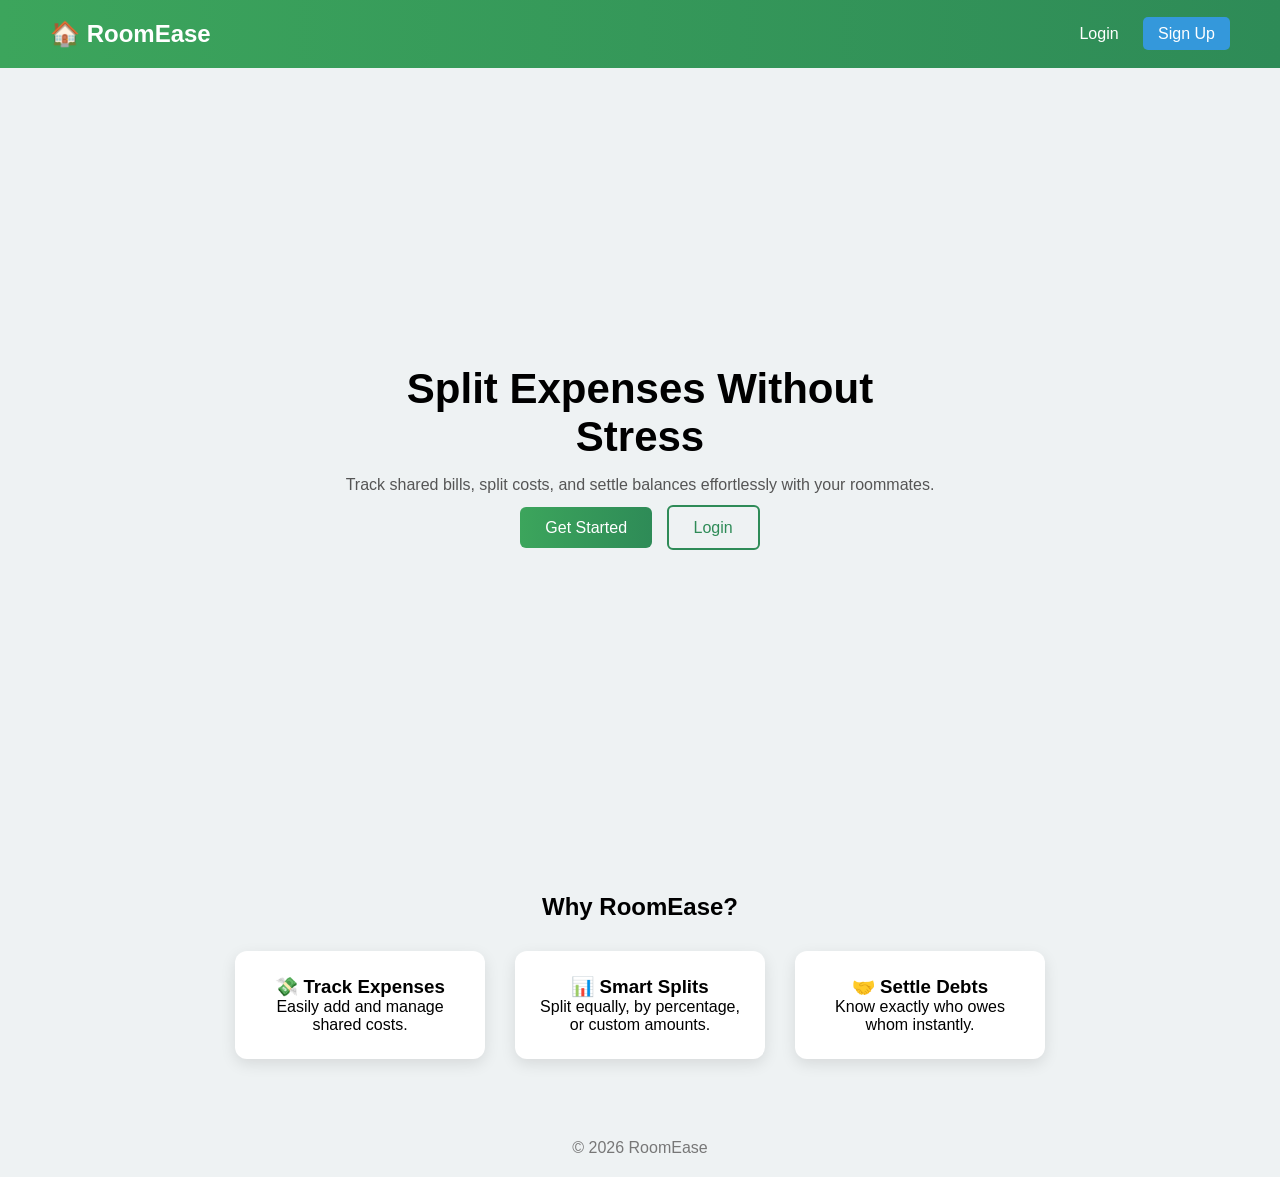
<file: frontend/html/index.html>
<!DOCTYPE html>
<html lang="en">
<head>
<meta charset="UTF-8">
<title>RoomEase</title>

<link rel="stylesheet" href="../css/base.css">
<link rel="stylesheet" href="../css/landing_page.css">

</head>
<body>

<!-- NAVBAR -->
<header class="navbar">
    <h2>🏠 RoomEase</h2>
    <nav>
        <a href="login.html">Login</a>
        <a href="register.html" class="btn">Sign Up</a>
    </nav>
</header>

<!-- HERO SECTION -->
<section class="hero">
    <div class="hero-content">
        <h1>Split Expenses Without Stress</h1>
        <p>Track shared bills, split costs, and settle balances effortlessly with your roommates.</p>

        <div class="hero-buttons">
            <a href="register.html" class="primary-btn">Get Started</a>
            <a href="login.html" class="secondary-btn">Login</a>
        </div>
    </div>
</section>

<!-- FEATURES -->
<section class="features">
    <h2>Why RoomEase?</h2>

    <div class="feature-grid">
        <div class="feature-card">
            <h3>💸 Track Expenses</h3>
            <p>Easily add and manage shared costs.</p>
        </div>

        <div class="feature-card">
            <h3>📊 Smart Splits</h3>
            <p>Split equally, by percentage, or custom amounts.</p>
        </div>

        <div class="feature-card">
            <h3>🤝 Settle Debts</h3>
            <p>Know exactly who owes whom instantly.</p>
        </div>
    </div>
</section>

<!-- FOOTER -->
<footer>
    <p>© 2026 RoomEase</p>
</footer>

</body>
</html>
</file>
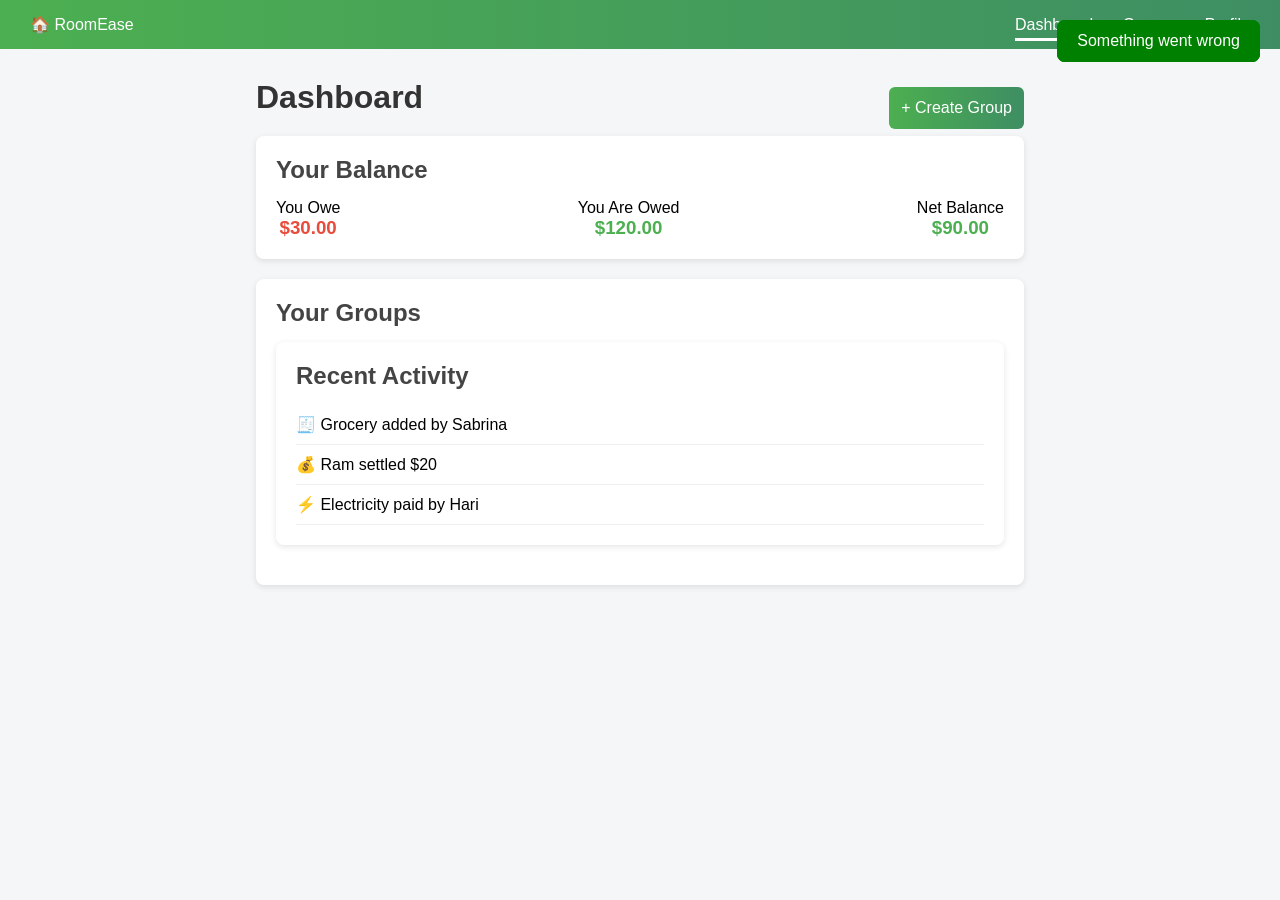
<file: frontend/html/dashboard.html>
<!DOCTYPE html>
<html lang="en">
<head>
<meta charset="UTF-8">
<meta name="viewport" content="width=device-width, initial-scale=1.0">
<title>Dashboard - RoomEase</title>
<link rel="stylesheet" href="../css/dashboard.css">
<link rel="stylesheet" href="../css/group_popup.css">
<link rel="stylesheet" href="https://cdnjs.cloudflare.com/ajax/libs/font-awesome/6.5.0/css/all.min.css">
</head>

<body>

<!-- NAVBAR -->
<header class="navbar">
    <div class="logo">
        🏠 RoomEase
    </div>

    <nav>
        <a href="#" class="active">Dashboard</a>
        <a href="http://127.0.0.1:5501/RoomEase/frontend/html/group.html">Groups</a>
        <a href="#">Profile</a>
    </nav>
</header>

<!-- MAIN CONTAINER -->
<div class="container">

    <div class = 'dashboard-header'>
        <h1>Dashboard</h1>
        <button class="primary-btn" id="create-group">+ Create Group</button>
    </div>
    

    <!-- BALANCE CARD -->
    <div class="card">
        <h2>Your Balance</h2>

        <div class="balance-grid">
            <div class="balance-item">
                <p>You Owe</p>
                <h3 class="negative">$30.00</h3>
            </div>

            <div class="balance-item">
                <p>You Are Owed</p>
                <h3 class="positive">$120.00</h3>
            </div>

            <div class="balance-item">
                <p>Net Balance</p>
                <h3 class="positive">$90.00</h3>
            </div>
        </div>
    </div>

    <!-- GROUPS -->
    <div class="card">
        <h2>Your Groups</h2>
        <div class="group" id="groupList">

    </div>

    <!-- RECENT ACTIVITY -->
    <div class="card">
        <h2>Recent Activity</h2>

        <div class="activity">
            <p>🧾 Grocery added by Sabrina</p>
        </div>

        <div class="activity">
            <p>💰 Ram settled $20</p>
        </div>

        <div class="activity">
            <p>⚡ Electricity paid by Hari</p>
        </div>

    </div>

</div>

<div id="modalContainer"></div>

<script>
async function loadModal() {
    const res = await fetch('../html/group_modal.html');
    const html = await res.text();
    document.getElementById('modalContainer').innerHTML = html;
}

loadModal();
</script>
<script type= "module" src="../js/group.js"></script>
<script type= "module" src="../js/dashboard.js"></script>

</body>
</html>
</file>
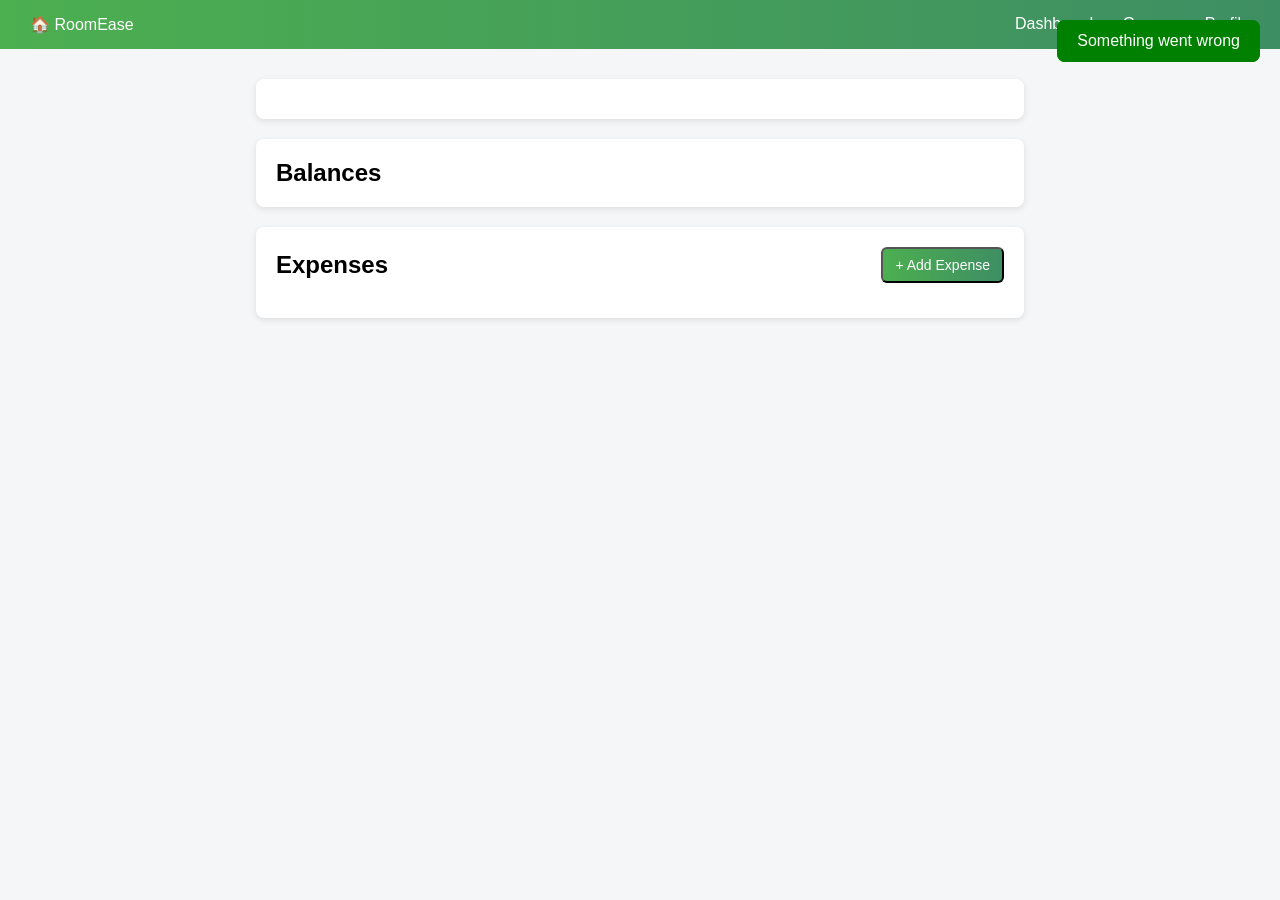
<file: frontend/html/group.html>
<!DOCTYPE html>
<html lang="en">
<head>
<meta charset="UTF-8">
<meta name="viewport" content="width=device-width, initial-scale=1.0">
<title>Group - RoomEase</title>
<link rel="stylesheet" href="../css/group.css">
<link rel="stylesheet" href="../css/group_popup.css">
</head>

<body>

<!-- NAVBAR -->
<header class="navbar">
<div class="logo">🏠 RoomEase</div>

<nav>
<a href="http://127.0.0.1:5501/RoomEase/frontend/html/dashboard.html">Dashboard</a>
<a href="#" class="active">Groups</a>
<a href="#">Profile</a>
</nav>
</header>

<div class="container">

<div id ="groupInfo"></div>

<!-- GROUP MEMBERS -->
<div class="card"></div>

<!-- BALANCE -->
<div class="card">
<h2>Balances</h2>
<div id="balance-container">
    <!-- dynamically add the user balances -->
</div>
</div>


<!-- ADD EXPENSE -->
<div class="card">

<div class="card-header">
<h2>Expenses</h2>
<button class="primary-btn small" id = "addExpense">+ Add Expense</button>
</div>
<div id = "expense-list">
    <!-- dynamiically add the expense details+ -->
</div>

</div>

</div>
<div id="modalGroupContainer"></div>
<div id = "modalExpenseContainer"></div>

<script>
async function loadModal() {
    const res = await fetch('../html/group_modal.html');
    const html = await res.text();
    document.getElementById('modalGroupContainer').innerHTML = html;
}
async function loadExpenseModal(){
    const res = await fetch('../html/expense_modal.html');
    const html = await res.text();
    document.getElementById('modalExpenseContainer').innerHTML = html;
}

loadModal();
loadExpenseModal();
</script>


<script type= "module" src="../js/group.js"></script>
<script type = "module" src="../js/expense.js"></script>
</body>
</html>
</file>
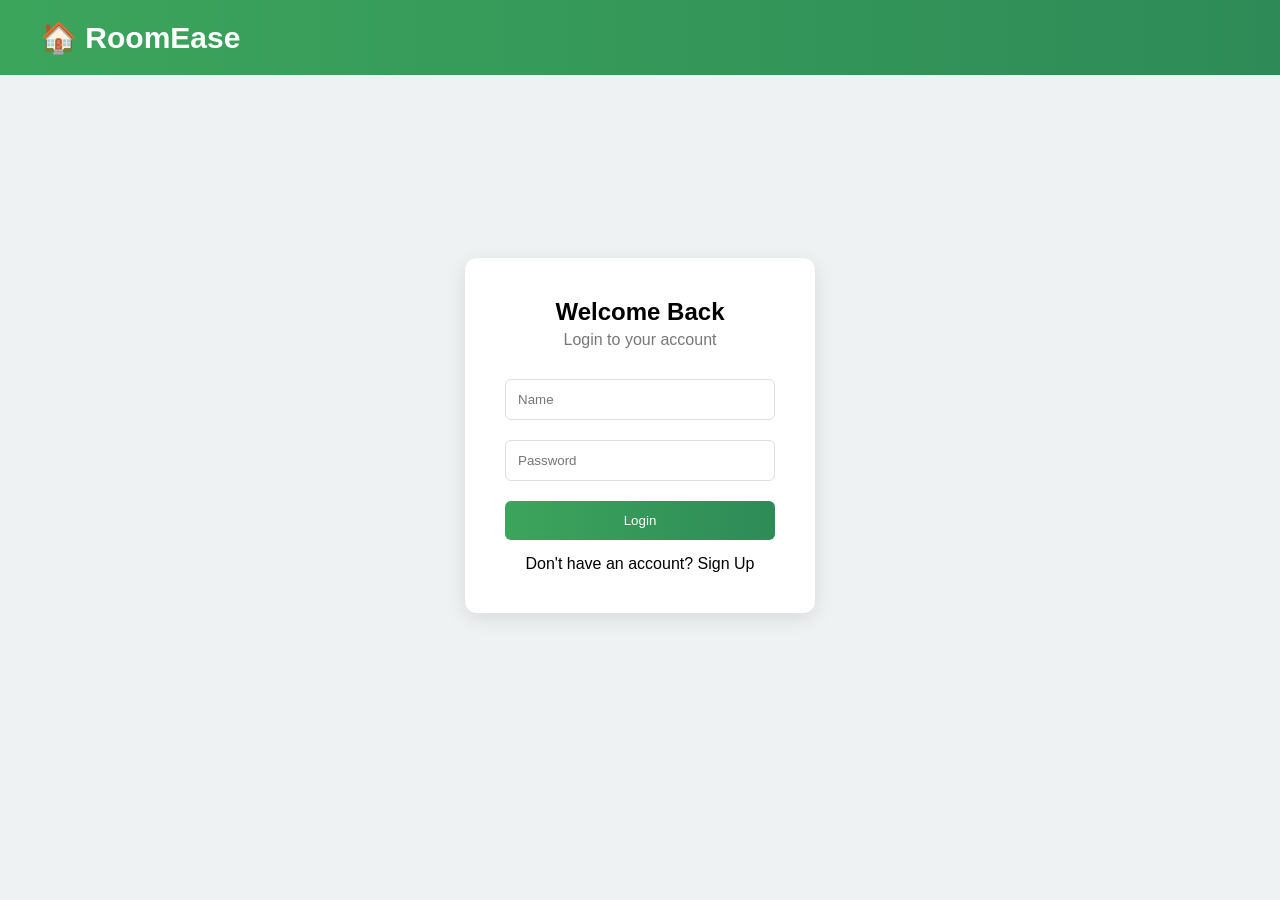
<file: frontend/html/login.html>
<!DOCTYPE html>
<html lang="en">
<head>
<meta charset="UTF-8">
<title>Login - RoomEase</title>
<link rel="stylesheet" href="../css/base.css">
<link rel="stylesheet" href="../css/login.css">
</head>
<body>

<!-- NAVBAR -->
<header class="navbar">
    <h2>🏠 RoomEase</h2>
</header>

<!-- LOGIN CARD -->
<div class="container">
    <div class="card">
        <h2>Welcome Back</h2>
        <p class="subtitle">Login to your account</p>

        <form>
            <input type="text" id = "name" placeholder="Name">
            <input type="password" id="pass" placeholder="Password">

            <button type = "button" id ="login">Login</button>
        </form>

        <p class="switch">
            Don't have an account? <a href="register.html">Sign Up</a>
        </p>
    </div>
</div>
<script type = "module" src="../js/register.js"></script>

</body>
</html>
</file>
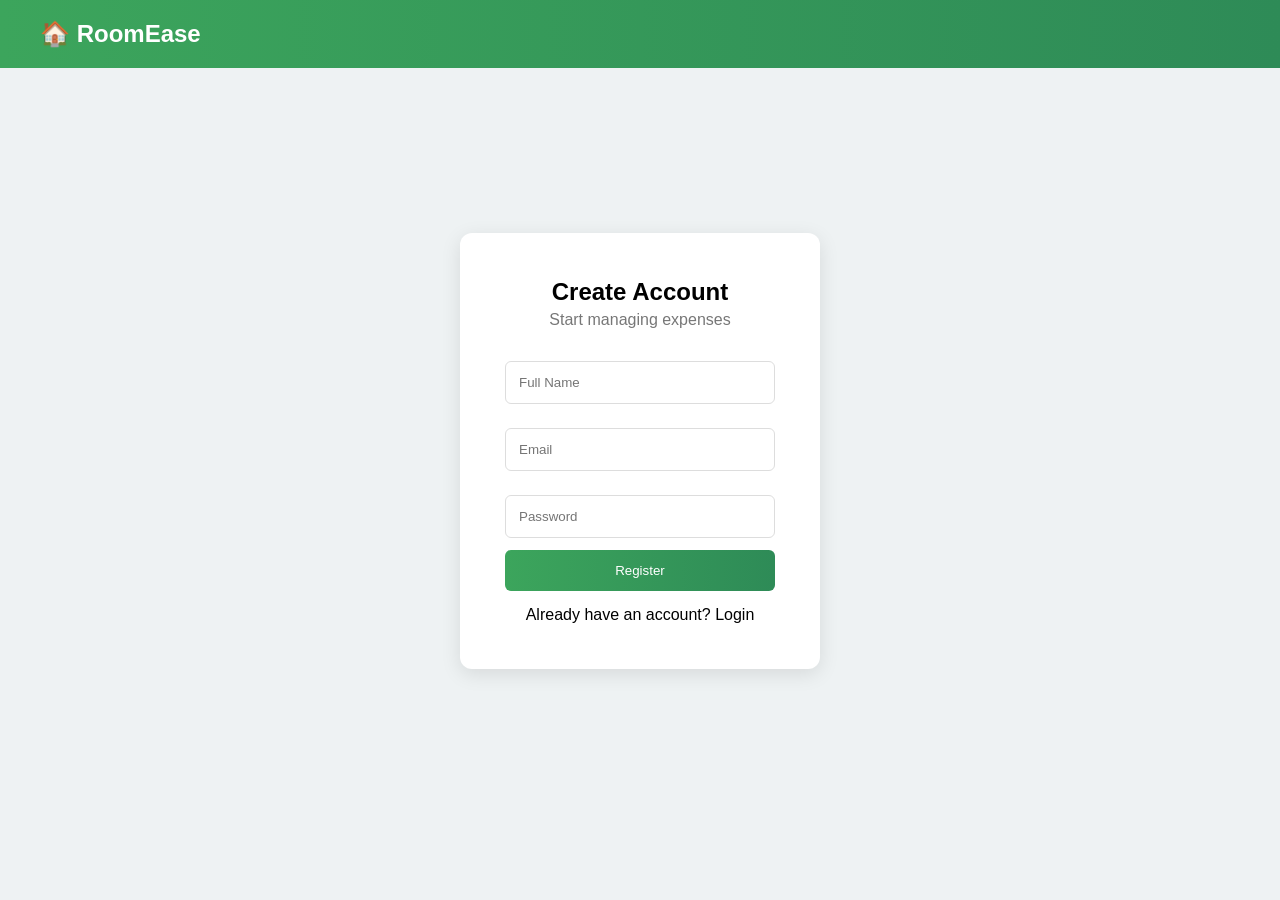
<file: frontend/html/register.html>
<!DOCTYPE html>
<html lang="en">
<head>
<meta charset="UTF-8">
<title>Register - RoomEase</title>
<link rel="stylesheet" href="../css/base.css">
<link rel="stylesheet" href="../css/register.css">
</head>
<body>

<header class="navbar">
    <h2>🏠 RoomEase</h2>
</header>

<div class="container">
    <div class="card">
        <h2>Create Account</h2>
        <p class="subtitle">Start managing expenses</p>

        <form>
            <input type="text" placeholder="Full Name" id = "username">
            <input type="email" placeholder="Email" id="email">
            <input type="password" placeholder="Password" id="password">

            <button id = "register">Register</button>
        </form>

        <p class="switch">
            Already have an account? <a href="login.html">Login</a>
        </p>
    </div>
</div>
<script type = "module" src="../js/register.js"></script>

</body>
</html>
</file>
<file: frontend/css/base.css>
* {
    margin: 0;
    padding: 0;
    box-sizing: border-box;
    font-family: Arial, sans-serif;
}

body {
    background: #f5f6fa;
}

a {
    text-decoration: none;
    color: inherit;
}

.btn {
    background: #3498db;
    color: white;
    padding: 8px 15px;
    border-radius: 5px;
}
</file>
<file: frontend/css/landing_page.css>
body {
    background: #eef2f3;
}

/* NAVBAR */
.navbar {
    background: linear-gradient(to right, #3ca55c, #2e8b57);
    padding: 20px 50px;
    display: flex;
    justify-content: space-between;
    align-items: center;
    color: white;
}

.navbar nav a {
    margin-left: 20px;
    color: white;
}

/* HERO */
.hero {
    height: 85vh;
    display: flex;
    justify-content: center;
    align-items: center;
    text-align: center;
}

.hero-content {
    max-width: 600px;
}

.hero h1 {
    font-size: 42px;
    margin-bottom: 15px;
}

.hero p {
    color: #555;
    margin-bottom: 25px;
}

/* BUTTONS */
.primary-btn {
    background: linear-gradient(to right, #3ca55c, #2e8b57);
    color: white;
    padding: 12px 25px;
    border-radius: 6px;
    margin-right: 10px;
}

.secondary-btn {
    border: 2px solid #2e8b57;
    color: #2e8b57;
    padding: 12px 25px;
    border-radius: 6px;
}

/* FEATURES */
.features {
    padding: 60px 40px;
    text-align: center;
}

.feature-grid {
    display: flex;
    justify-content: center;
    gap: 30px;
    margin-top: 30px;
}

.feature-card {
    background: white;
    padding: 25px;
    width: 250px;
    border-radius: 12px;
    box-shadow: 0 5px 15px rgba(0,0,0,0.1);
}

footer {
    text-align: center;
    padding: 20px;
    color: #777;
}
</file>
<file: frontend/css/dashboard.css>
* {
margin: 0;
padding: 0;
box-sizing: border-box;
font-family: Arial, Helvetica, sans-serif;
}

body {
background: #f5f6f8;
}

/* NAVBAR */

.navbar {
background: linear-gradient(90deg,#4CAF50,#3e8e63);
color: white;
padding: 15px 30px;
display: flex;
justify-content: space-between;
align-items: center;
}

.navbar nav a {
color: white;
text-decoration: none;
margin-left: 25px;
font-weight: 500;
}

.navbar nav a.active {
border-bottom: 3px solid white;
padding-bottom: 5px;
}

/* CONTAINER */

.container {
width: 60%;
margin: 30px auto;
}

.dashboard-header {
    display: flex;
    justify-content: space-between;
    align-items: center;
}

.dashboard-header .primary-btn {
    width: auto;
    margin-top: 0; /* optional, removes extra top gap */
}

h1 {
margin-bottom: 20px;
color: #333;
}

#groupList {
    display: flex;
    flex-direction: column;  
    gap: 10px;   
    background: #f9f9f9;
    cursor: pointer;            
}
.group-name {
    display: flex;
    justify-content: space-between; 
    align-items: center;            
}

.quick-actions{
    border:none;
    cursor:pointer;
}
/* CARD */

.card {
background: white;
padding: 20px;
margin-bottom: 20px;
border-radius: 8px;
box-shadow: 0 2px 6px rgba(0,0,0,0.1);
}

.card h2 {
margin-bottom: 15px;
color: #444;
}

/* BALANCE */

.balance-grid {
display: flex;
justify-content: space-between;
}

.balance-item {
text-align: center;
}

.positive {
color: #4CAF50;
}

.negative {
color: #e74c3c;
}

/* GROUP */

.group {
display: flex;
flex-direction: column;   
gap: 6px;
align-items: left;
border-radius: 8px;

}

.group:hover {
background: #f1f1f1;
}

.group h3 {
margin-bottom: 5px;
}

/* BUTTON */

.primary-btn {
width: 100%;
padding: 12px;
background: linear-gradient(90deg,#4CAF50,#3e8e63);
border: none;
color: white;
border-radius: 6px;
margin-top: 15px;
cursor: pointer;
font-size: 16px;
}

.primary-btn:hover {
opacity: 0.9;
}

/* ACTIVITY */

.activity {
padding: 10px 0;
border-bottom: 1px solid #eee;
}
</file>
<file: frontend/css/group_popup.css>
/* MODAL BACKGROUND */

.modal {
    display: none;
    position: fixed;
    z-index: 1000;
    left: 0;
    top: 0;
    width: 100%;
    height: 100%;
    background: rgba(0,0,0,0.5);
}


/* MODAL BOX */

.modal-content {
    background: white;
    width: 400px;
    margin: 80px auto;
    padding: 20px;
    border-radius: 10px;
    box-shadow: 0 5px 15px rgba(0,0,0,0.2);
}


/* HEADER */

.modal-header {
    display: flex;
    justify-content: space-between;
    align-items: center;
    margin-bottom: 20px;
}

.close-btn {
    cursor: pointer;
    font-size: 22px;
}


/* BODY */

.modal-body label {
    display: block;
    margin-top: 10px;
    font-weight: 600;
}

.modal-body input {
    width: 100%;
    padding: 10px;
    margin-top: 5px;
    border: 1px solid #ddd;
    border-radius: 6px;
}


/* EMAIL ROW */

.email-row {
    display: flex;
    gap: 8px;
    margin-top: 10px;
}

.email-row input {
    flex: 1;
}

#email-box {
    display: flex;
    flex-direction: column;
    gap: 10px;
}

/* ADD BUTTON */

.addEmail {
    background: #2e8b57;
    border: 2px solid #2e8b57;
    color: white;
    padding: 10px 14px;
    border-radius: 6px;
    cursor: pointer;
}

.addEmail:hover {
    background: #2e8b57;
}


/* CREATE BUTTON */

.create-btn,.edits-btn,.invites-btn {
    width: 100%;
    margin-top: 20px;
    padding: 12px;
    background: #2e8b57;
    border: 2px solid #2e8b57;
    color: white;
    border: none;
    border-radius: 6px;
    cursor: pointer;
}

.create-btn:hover {
    background: #2e8b57;
}
</file>
<file: frontend/css/group.css>
* {
margin:0;
padding:0;
box-sizing:border-box;
font-family: Arial, Helvetica, sans-serif;
}

body {
background:#f5f6f8;
}

/* NAVBAR */

.navbar {
background: linear-gradient(90deg,#4CAF50,#3e8e63);
color:white;
padding:15px 30px;
display:flex;
justify-content:space-between;
}

.navbar nav a {
color:white;
text-decoration:none;
margin-left:25px;
}

.navbar nav a.active {
border-bottom:3px solid white;
}

/* CONTAINER */

.container {
width:60%;
margin:30px auto;
}

h1 {
margin-bottom:20px;
}

/* CARD */

.card {
background:white;
padding:20px;
margin-bottom:20px;
border-radius:8px;
box-shadow:0 2px 6px rgba(0,0,0,0.1);
}

.card-header {
display:flex;
justify-content:space-between;
align-items:center;
margin-bottom:15px;
}

/* MEMBER */

.member {
padding:10px 0;
border-bottom:1px solid #eee;
}

/* BALANCE */

.balance {
display:flex;
justify-content:space-between;
padding:10px 0;
border-bottom:1px solid #eee;
}

.positive {
color:#4CAF50;
}

.negative {
color:#e74c3c;
}

/* EXPENSE */

.expense {
display:flex;
justify-content:space-between;
padding:15px;
background:#f9f9f9;
margin-bottom:10px;
border-radius:8px;
}

/* BUTTON */

.primary-btn {
background: linear-gradient(90deg,#4CAF50,#3e8e63);
padding:10px 15px;
color:white;
text-decoration:none;
border-radius:6px;
}

.primary-btn.small {
padding:8px 12px;
font-size:14px;
}

/* group name card */
.group-header {
    display: flex;
    align-items: center;
    justify-content: space-between;
}

.group-actions {
    display: flex;
    gap: 8px;   /* space between buttons */
}

.group-header h3 {
    margin: 0;
}

.edit-btn, .delete-btn,.invite-btn {
    border-radius: 5px;
    background: #2e8b57;
    border: 2px solid #2e8b57;
    color: white;
    padding: 4px 10px;
    cursor: pointer;
}

/*  for expense row */
.expense-row {
    display: flex;
    justify-content: space-between;
    align-items: center;
}
</file>
<file: frontend/css/login.css>
body {
    background: #eef2f3;
}

/* NAVBAR */
.navbar {
    background: linear-gradient(to right, #3ca55c, #2e8b57);
    padding: 20px 40px;
    color: white;
    font-size: 20px;
}

/* CENTERING */
.container {
    display: flex;
    justify-content: center;
    align-items: center;
    height: 80vh;
}

/* CARD */
.card {
    background: white;
    padding: 40px;
    width: 350px;
    border-radius: 12px;
    box-shadow: 0 5px 20px rgba(0,0,0,0.1);
    text-align: center;
}

.card h2 {
    margin-bottom: 5px;
}

.subtitle {
    color: #777;
    margin-bottom: 20px;
}

/* INPUTS */
.card input {
    width: 100%;
    padding: 12px;
    margin: 10px 0;
    border-radius: 6px;
    border: 1px solid #ddd;
}

/* BUTTON */
.card button {
    width: 100%;
    padding: 12px;
    background: linear-gradient(to right, #3ca55c, #2e8b57);
    border: none;
    color: white;
    border-radius: 6px;
    cursor: pointer;
    margin-top: 10px;
}

/* SWITCH TEXT */
.switch {
    margin-top: 15px;
}
</file>
<file: frontend/css/register.css>
body {
    background: #eef2f3;
}

.navbar {
    background: linear-gradient(to right, #3ca55c, #2e8b57);
    padding: 20px 40px;
    color: white;
}

.container {
    display: flex;
    justify-content: center;
    align-items: center;
    height: 85vh;
}

.card {
    background: white;
    padding: 45px;
    width: 360px;
    border-radius: 12px;
    box-shadow: 0 5px 20px rgba(0,0,0,0.1);
    text-align: center;
}

.card h2 {
    margin-bottom: 5px;
}

.subtitle {
    color: #777;
    margin-bottom: 20px;
}

.card input {
    width: 100%;
    padding: 13px;
    margin: 12px 0;
    border-radius: 6px;
    border: 1px solid #ddd;
}

.card button {
    width: 100%;
    padding: 13px;
    background: linear-gradient(to right, #3ca55c, #2e8b57);
    border: none;
    color: white;
    border-radius: 6px;
    cursor: pointer;
}

.switch {
    margin-top: 15px;
}
</file>
